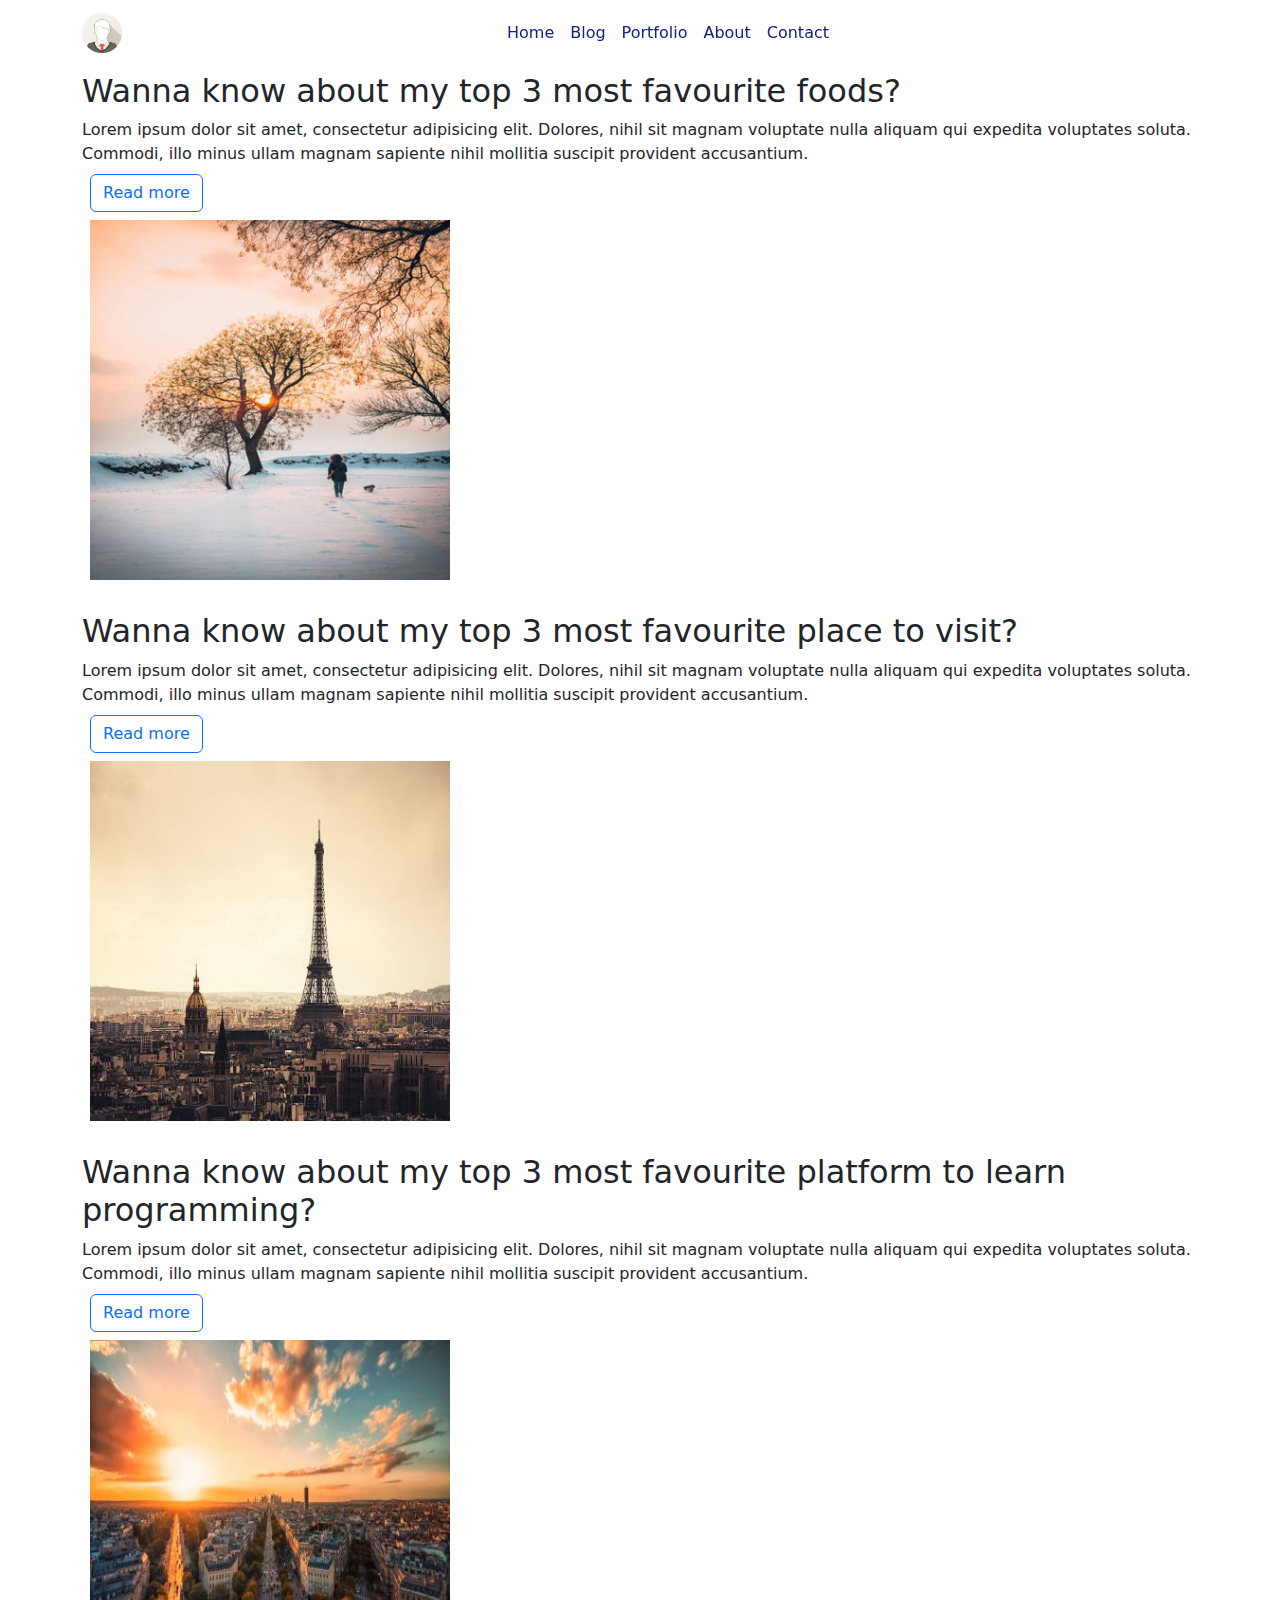
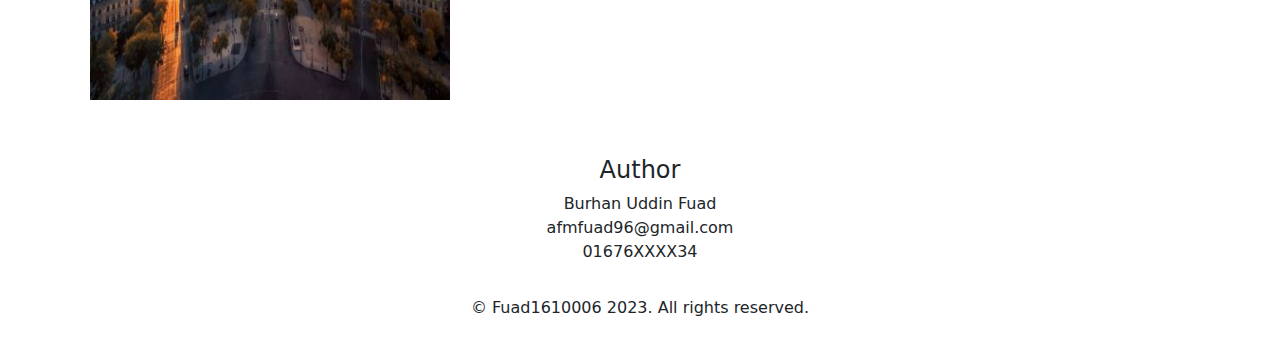
<file: Ostad_CSS_Assignment/index.html>
<!DOCTYPE html>
<html lang="en">
<head>
  <meta charset="UTF-8">
  <meta http-equiv="X-UA-Compatible" content="IE=edge">
  <meta name="viewport" content="width=device-width, initial-scale=1.0">
  <title>My Personal Blog</title>
  <link rel="stylesheet" href="assets/css/bootstrap.min.css">
  <link rel="stylesheet" href="assets/style.css">
</head>
<body>
  <nav class="navbar navbar-expand-md fixed-top navbarScroll">
    <div class="container">
        <a class="navbar-brand" href="#">
          <img src="assets/Images/logo.png" alt="logo" style="width:40px;" class="rounded-pill">
        </a>
        <button class="navbar-toggler" type="button" data-bs-toggle="collapse" data-bs-target="#navbarSupportedContent" aria-controls="navbarSupportedContent" aria-expanded="false" aria-label="Toggle navigation">
            <span class="navbar-toggler-icon"></span>
        </button>
        <div class="collapse navbar-collapse" id="navbarSupportedContent">
            <ul class="navbar-nav justify-content-center mx-auto rounded-pills">
                <li class="nav-item active">
                    <a class="nav-link " href="index.html">Home</a>
                </li>
                <li class="nav-item">
                    <a class="nav-link" href="blog_page.html">Blog</a>
                </li>
                <li class="nav-item">
                    <a class="nav-link" href="#portfolio">Portfolio</a>
                </li>
                <li class="nav-item">
                    <a class="nav-link" href="#portfolio">About</a>
                </li>
                <li class="nav-item">
                    <a class="nav-link" href="contact_page.html">Contact</a>
                </li>
            </ul>           
        </div>
    </div>
</nav>
<main>
  <div class="container">
    <div class="row">
      <div class="col-md-12 col-sm-12 col-lg-12">
        <div class="blog_post pt-5">
        <h2 class="pt-4">Wanna know about my top 3 most favourite foods?</h2>
        <a class="py-2 text-decoration-none text-dark" href="single_post_page.html">
          Lorem ipsum dolor sit amet, consectetur adipisicing elit. Dolores, nihil sit magnam voluptate nulla aliquam qui expedita voluptates soluta.
           Commodi, illo minus ullam magnam sapiente nihil mollitia suscipit provident accusantium.
          <button value="Read more" class="btn btn-outline-primary d-block m-2">Read more</button> </a>
            <img src="assets/Images/image_380x380.jpg" alt="Blog_Iamge1" class="img-fluid m-2 d-flex" height="240" width="360">
        <!-- <input type="button" value="Read more" class="btn btn-outline-primary"> -->
      </div>
      <div class="blog_post">
        <h2 class="pt-4">Wanna know about my top 3 most favourite place to visit?</h2>
        <a class="py-2 text-decoration-none text-dark" href="#">Lorem ipsum dolor sit amet, consectetur adipisicing elit. Dolores, 
          nihil sit magnam voluptate nulla aliquam qui expedita voluptates soluta. Commodi, illo minus ullam magnam sapiente nihil mollitia suscipit provident accusantium.
          <button value="Read more" class="btn btn-outline-primary m-2 d-block">Read more</button> </a>
        <img src="assets/Images/image2-380x380.jpg" alt="Blog_Iamge2" class="img-fluid m-2 d-flex" height="240" width="360">
        <!-- <input type="button" value="Read more" class="btn btn-outline-primary"> -->
      </div>
      <div class="blog_post">
        <h2 class="pt-4">Wanna know about my top 3 most favourite platform to learn programming?</h2>
        <a class="py-2 text-decoration-none text-dark" href="#">Lorem ipsum dolor sit amet, consectetur adipisicing elit. Dolores, 
          nihil sit magnam voluptate nulla aliquam qui expedita voluptates soluta. Commodi, illo minus ullam magnam sapiente nihil mollitia suscipit provident accusantium.
          <button value="Read more" class="btn btn-outline-primary m-2 d-block">Read more</button> </a>
        <img src="assets/Images/image3-380x380.jpg" alt="Blog_Iamge3" class="img-fluid m-2 d-flex" height="240" width="360">
      </div>
      </div>
    </div>
  </main>
<footer>
  <address class="text-center pt-5">
  <h4>Author</h4>
  <p>Burhan Uddin Fuad <br>
    afmfuad96@gmail.com <br>
    01676XXXX34
  </p>
  </address>
  <p class="text-center py-3 copy">&copy Fuad1610006 2023. All rights reserved.</p>
   </footer>
</body>
<script src="assets/js/bootstrap.bundle.min.js"></script>
</html>
</file>
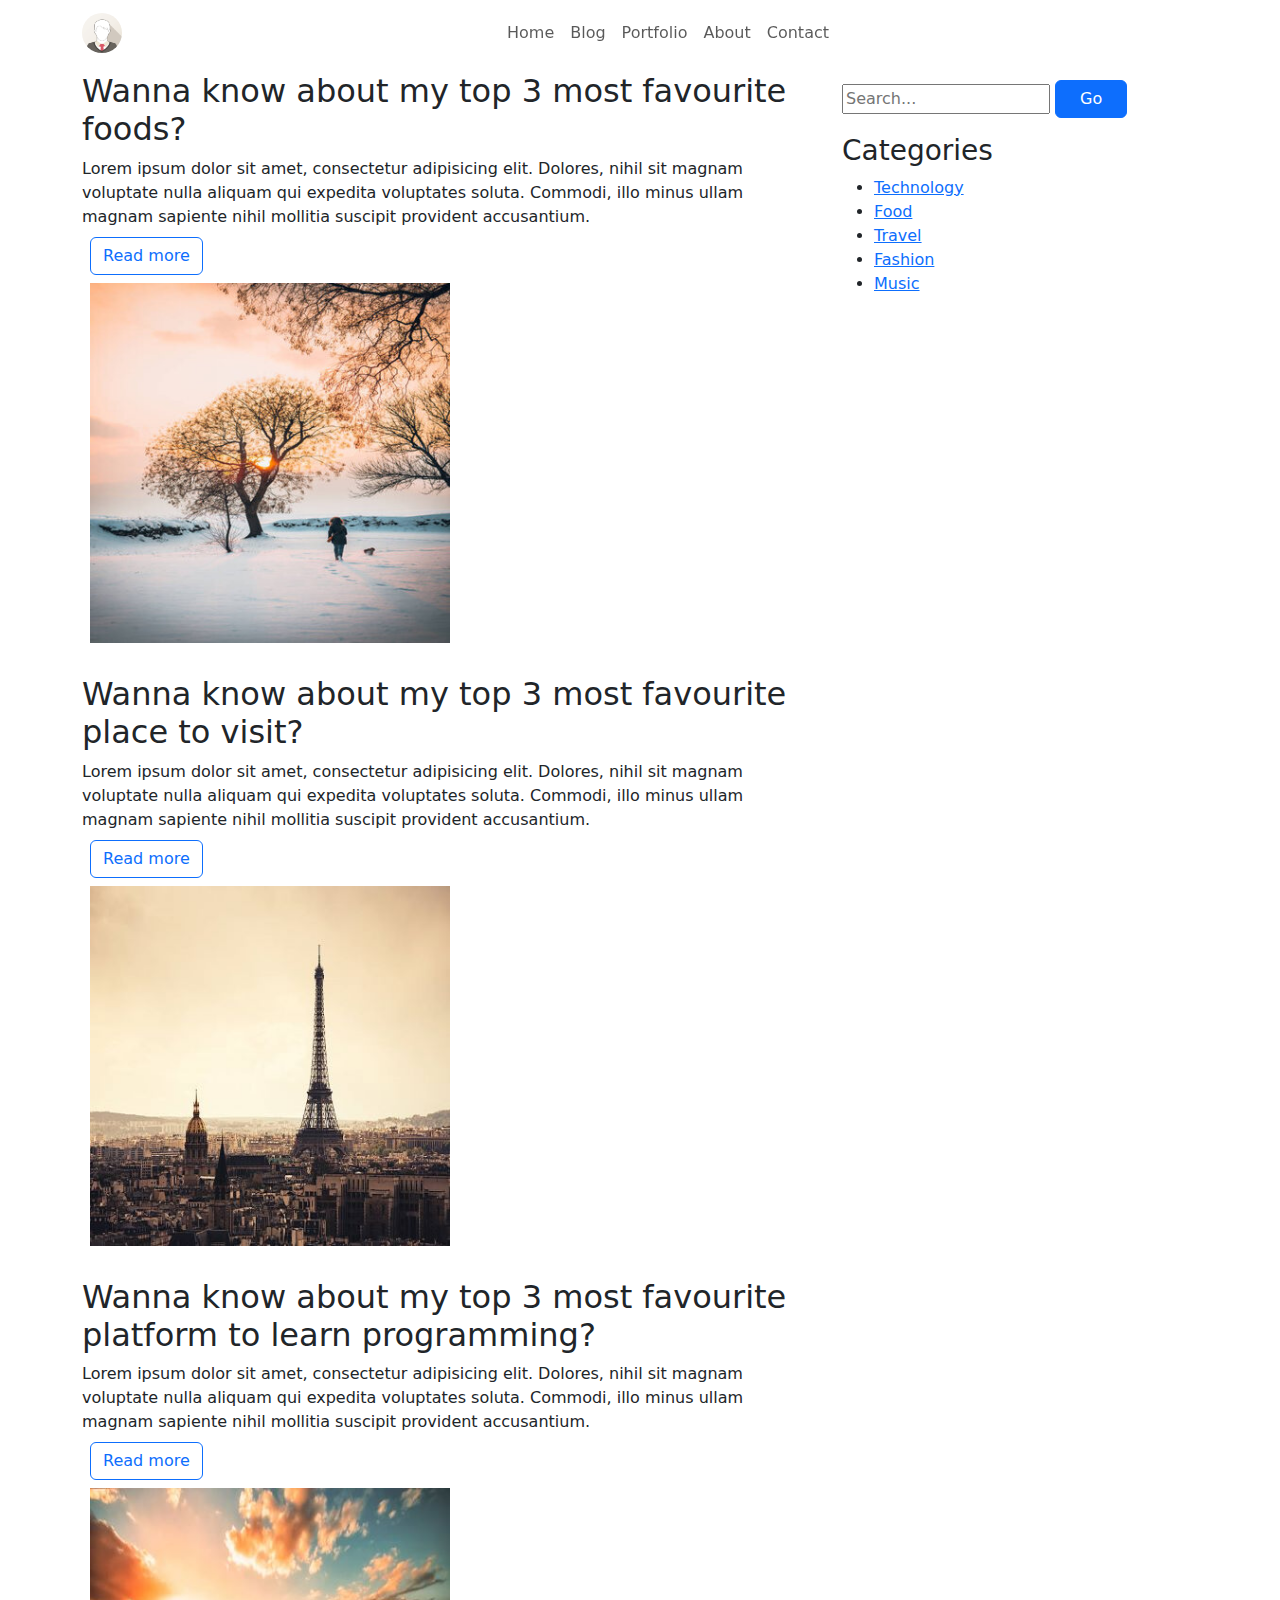
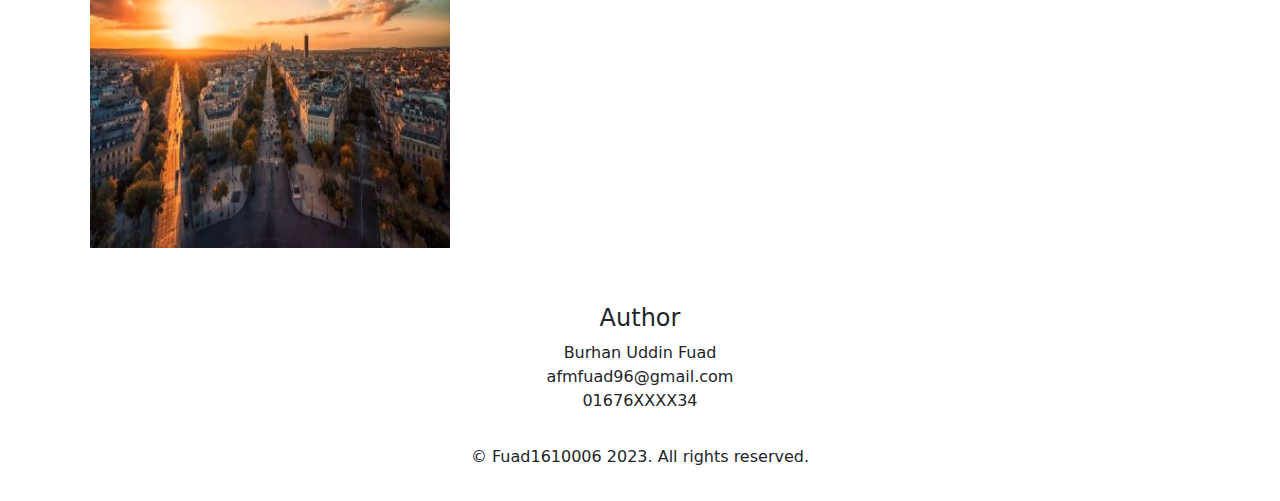
<file: Ostad_CSS_Assignment/blog_page.html>
<!DOCTYPE html>
<html lang="en">
<head>
  <meta charset="UTF-8">
  <meta http-equiv="X-UA-Compatible" content="IE=edge">
  <meta name="viewport" content="width=device-width, initial-scale=1.0">
  <title>Blog Page</title>
  <link rel="stylesheet" href="assets/css/bootstrap.min.css">
  <link rel="stylesheet" href="assets/style_blog_page.css">
</head>
<body>
  <nav class="navbar navbar-expand-md fixed-top navbarScroll">
    <div class="container">
        <a class="navbar-brand" href="#"> <img src="assets/Images/logo.png" alt="logo" style="width:40px;" class="rounded-pill"></a>
        <button class="navbar-toggler" type="button" data-bs-toggle="collapse" data-bs-target="#navbarSupportedContent" aria-controls="navbarSupportedContent" aria-expanded="false" aria-label="Toggle navigation">
            <span class="navbar-toggler-icon"></span>
        </button>
        <div class="collapse navbar-collapse" id="navbarSupportedContent">
            <ul class="navbar-nav justify-content-center mx-auto">
                <li class="nav-item active">
                    <a class="nav-link" href="index.html">Home</a>
                </li>
                <li class="nav-item">
                    <a class="nav-link" href="blog_page.html">Blog</a>
                </li>
                <li class="nav-item">
                    <a class="nav-link" href="#">Portfolio</a>
                </li>
                <li class="nav-item">
                    <a class="nav-link" href="#">About</a>
                </li>
                <li class="nav-item">
                    <a class="nav-link" href="contact_page.html">Contact</a>
                </li>
            </ul>  
        </div>
    </div>
</nav>
<main>
  <div class="container">
    <div class="row">
      <div class="col-md-8">
        <div class="blog_post pt-5">
        <h2 class="pt-4">Wanna know about my top 3 most favourite foods?</h2>
        <a class="py-2 text-decoration-none text-dark" href="single_post_page.html">
          Lorem ipsum dolor sit amet, consectetur adipisicing elit. Dolores, nihil sit magnam voluptate nulla aliquam qui expedita voluptates soluta.
           Commodi, illo minus ullam magnam sapiente nihil mollitia suscipit provident accusantium.
          <button value="Read more" class="btn btn-outline-primary d-block m-2">Read more</button> </a>
            <img src="assets/Images/image_380x380.jpg" alt="Blog_Iamge1" class="img-fluid m-2 d-flex" height="240" width="360">
        <!-- <input type="button" value="Read more" class="btn btn-outline-primary"> -->
      </div>
      <div class="blog_post">
        <h2 class="pt-4">Wanna know about my top 3 most favourite place to visit?</h2>
        <a class="py-2 text-decoration-none text-dark" href="#">Lorem ipsum dolor sit amet, consectetur adipisicing elit. Dolores, 
          nihil sit magnam voluptate nulla aliquam qui expedita voluptates soluta. Commodi, illo minus ullam magnam sapiente nihil mollitia suscipit provident accusantium.
          <button value="Read more" class="btn btn-outline-primary m-2 d-block">Read more</button> </a>
        <img src="assets/Images/image2-380x380.jpg" alt="Blog_Iamge2" class="img-fluid m-2 d-flex" height="240" width="360">
        <!-- <input type="button" value="Read more" class="btn btn-outline-primary"> -->
      </div>
      <div class="blog_post">
        <h2 class="pt-4">Wanna know about my top 3 most favourite platform to learn programming?</h2>
        <a class="py-2 text-decoration-none text-dark" href="#">Lorem ipsum dolor sit amet, consectetur adipisicing elit. Dolores, 
          nihil sit magnam voluptate nulla aliquam qui expedita voluptates soluta. Commodi, illo minus ullam magnam sapiente nihil mollitia suscipit provident accusantium.
          <button value="Read more" class="btn btn-outline-primary m-2 d-block">Read more</button> </a>
        <img src="assets/Images/image3-380x380.jpg" alt="Blog_Iamge3" class="img-fluid m-2 d-flex" height="240" width="360">
        <!-- <input type="button" value="Read more" class="btn btn-outline-primary"> -->
      </div>
     </div>
    <!-- </div> -->
  <!-- </div> -->
<!-- </main> -->
<!-- <aside> -->
  <!-- <div class="container"> -->
    <!-- <div class="row"> -->
      <div class="col-md-4 pt-3">
        <div class="sidebar pt-5">
          <form>
            <input type="text" name="search" placeholder="Search...">
            <button type="submit" class="btn btn-primary px-4 my-3">Go</button>
          </form>
          <h3>Categories</h3>
          <ul>
            <li><a href="#">Technology</a></li>
            <li><a href="#">Food</a></li>
            <li><a href="#">Travel</a></li>
            <li><a href="#">Fashion</a></li>
            <li><a href="#">Music</a></li>
          </ul>
        </div>
      </div>
    </div> 
  </div>
<!-- </aside> -->
<footer>
  <address class="text-center pt-5">
  <h4>Author</h4>
  <p>Burhan Uddin Fuad <br>
    afmfuad96@gmail.com <br>
    01676XXXX34
  </p>
  </address>
  <p class="text-center py-3">&copy Fuad1610006 2023. All rights reserved.</p>
   </footer>

</body>
<script src="assets/js/bootstrap.bundle.min.js"></script>
</html>
</file>
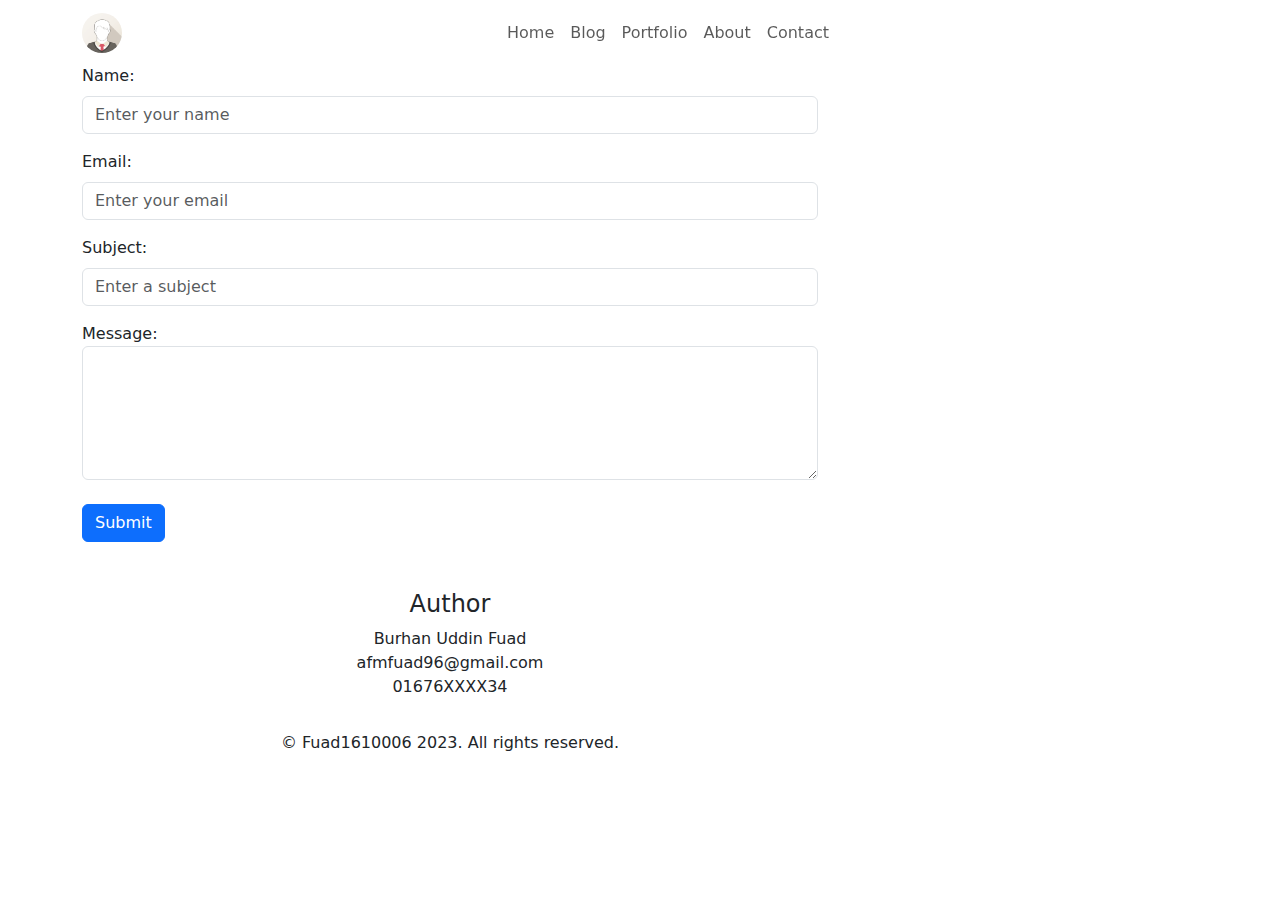
<file: Ostad_CSS_Assignment/contact_page.html>
<!DOCTYPE html>
<html lang="en">
<head>
  <meta charset="UTF-8">
  <meta http-equiv="X-UA-Compatible" content="IE=edge">
  <meta name="viewport" content="width=device-width, initial-scale=1.0">
  <title>Contact Page</title>
  <link rel="stylesheet" href="assets/css/bootstrap.min.css">
  <link rel="stylesheet" href="assets/style_contact_page.css">
</head>
<body>
  <nav class="navbar navbar-expand-md fixed-top navbarScroll">
    <div class="container">
        <a class="navbar-brand" href="#">
          <img src="assets/Images/logo.png" alt="logo" style="width:40px;" class="rounded-pill">
        </a>
        <button class="navbar-toggler" type="button" data-bs-toggle="collapse" data-bs-target="#navbarSupportedContent" aria-controls="navbarSupportedContent" aria-expanded="false" aria-label="Toggle navigation">
            <span class="navbar-toggler-icon"></span>
        </button>
        <div class="collapse navbar-collapse" id="navbarSupportedContent">
            <ul class="navbar-nav justify-content-center mx-auto">
                <li class="nav-item active">
                    <a class="nav-link" href="index.html">Home</a>
                </li>
                <li class="nav-item">
                    <a class="nav-link" href="blog_page.html">Blog</a>
                </li>
                <li class="nav-item">
                    <a class="nav-link" href="#portfolio">Portfolio</a>
                </li>
                <li class="nav-item">
                    <a class="nav-link" href="#portfolio">About</a>
                </li>
                <li class="nav-item">
                    <a class="nav-link" href="contact_page.html">Contact</a>
                </li>
            </ul>           
        </div>
    </div>
</nav>
  <div class="container">
    <div class="row">
      <div class="col-md-8 py-5">
        <form action="">
          <div class="mb-3 mt-3">
            <label for="name" class="form-label">Name:</label>
            <input type="name" class="form-control" id="email" placeholder="Enter your name" name="name">
          </div>
          <div class="mb-3 mt-3">
            <label for="email" class="form-label">Email:</label>
            <input type="email" class="form-control" id="email" placeholder="Enter your email" name="email">
          </div>
          <div class="mb-3">
            <label for="pwd" class="form-label">Subject:</label>
            <input type="text" class="form-control" id="subject" placeholder="Enter a subject" name="subject">
          </div>
          <label for="comment">Message:</label>
        <textarea class="form-control" rows="5" id="comment" name="text"></textarea><br>
          <button type="submit" class="btn btn-primary">Submit</button>
        </form>
        <footer>
          <address class="text-center pt-5">
          <h4>Author</h4>
          <p>Burhan Uddin Fuad <br>
            afmfuad96@gmail.com <br>
            01676XXXX34
          </p>
          </address>
          <p class="text-center py-3">&copy Fuad1610006 2023. All rights reserved.</p>
           </footer>
      </div>
    </div>
  </div>
</body>
<script src="assets/js/bootstrap.bundle.min.js"></script>
</html>
</file>
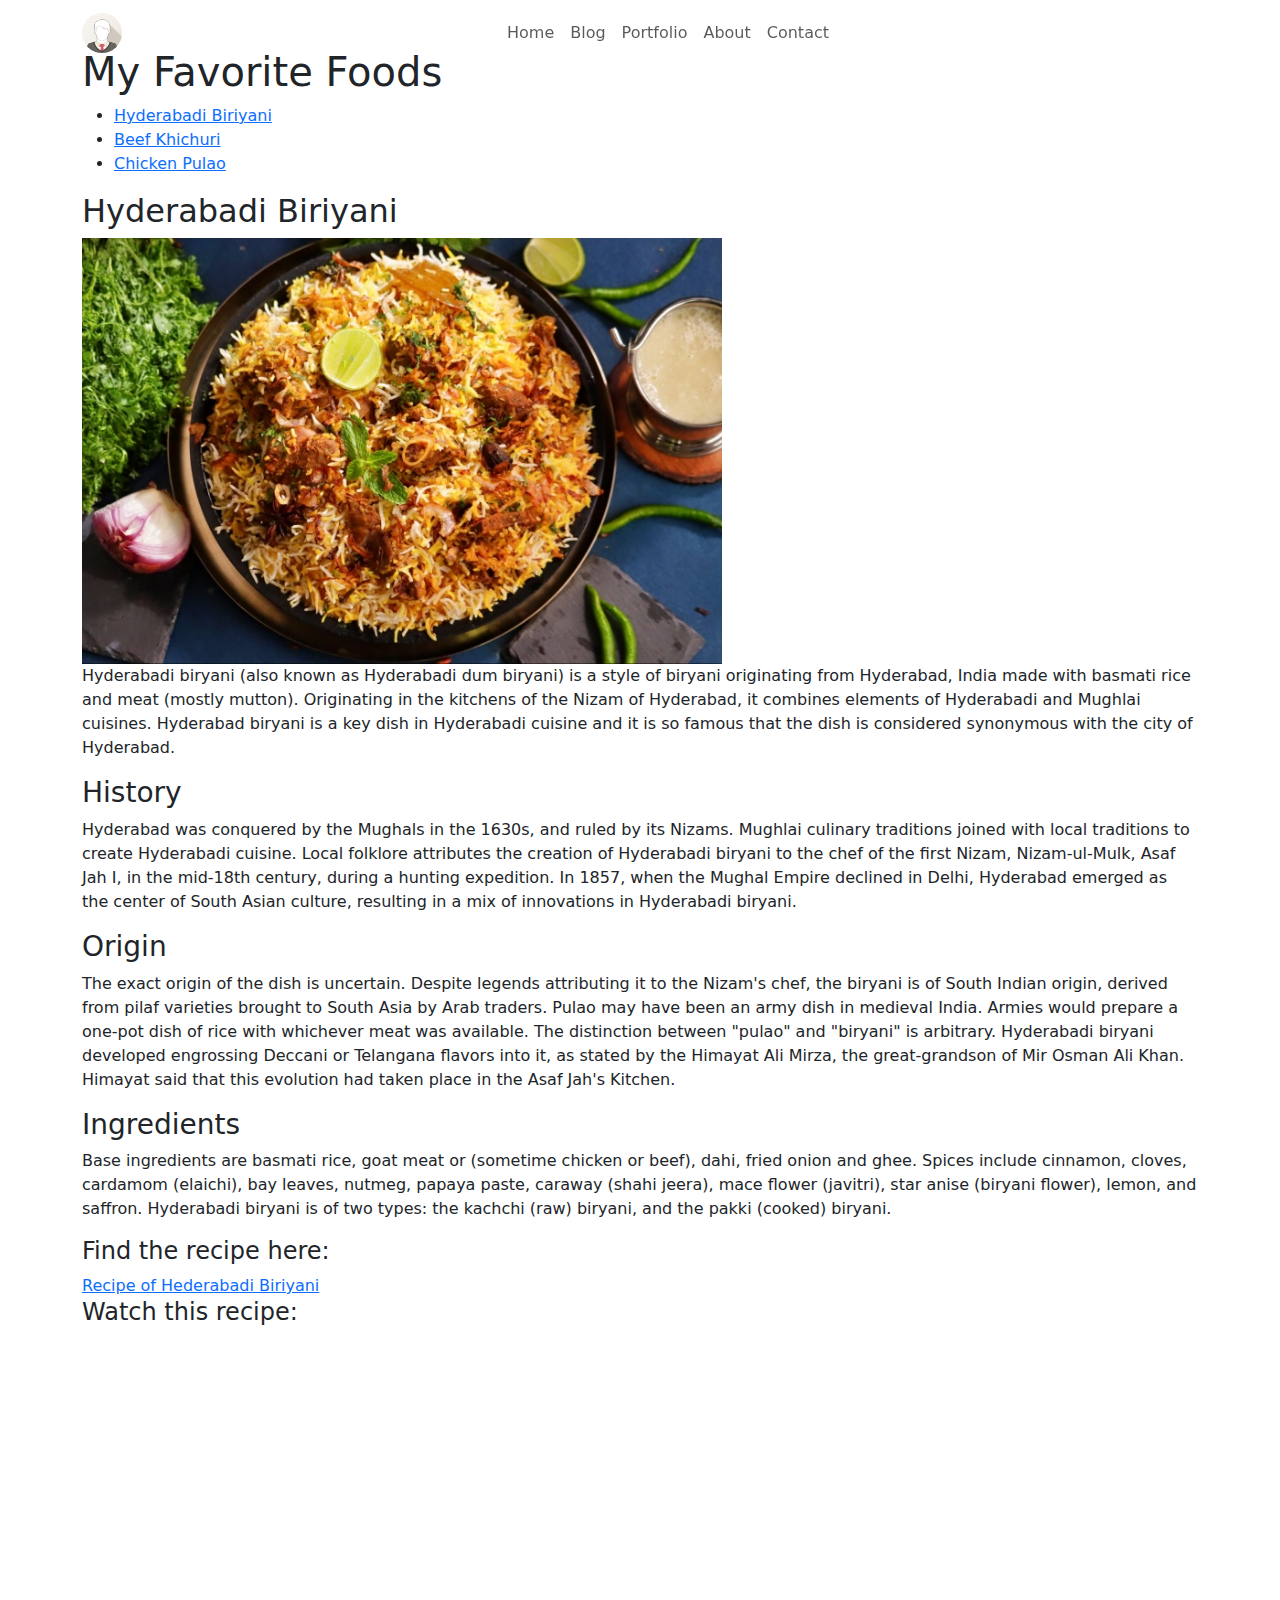
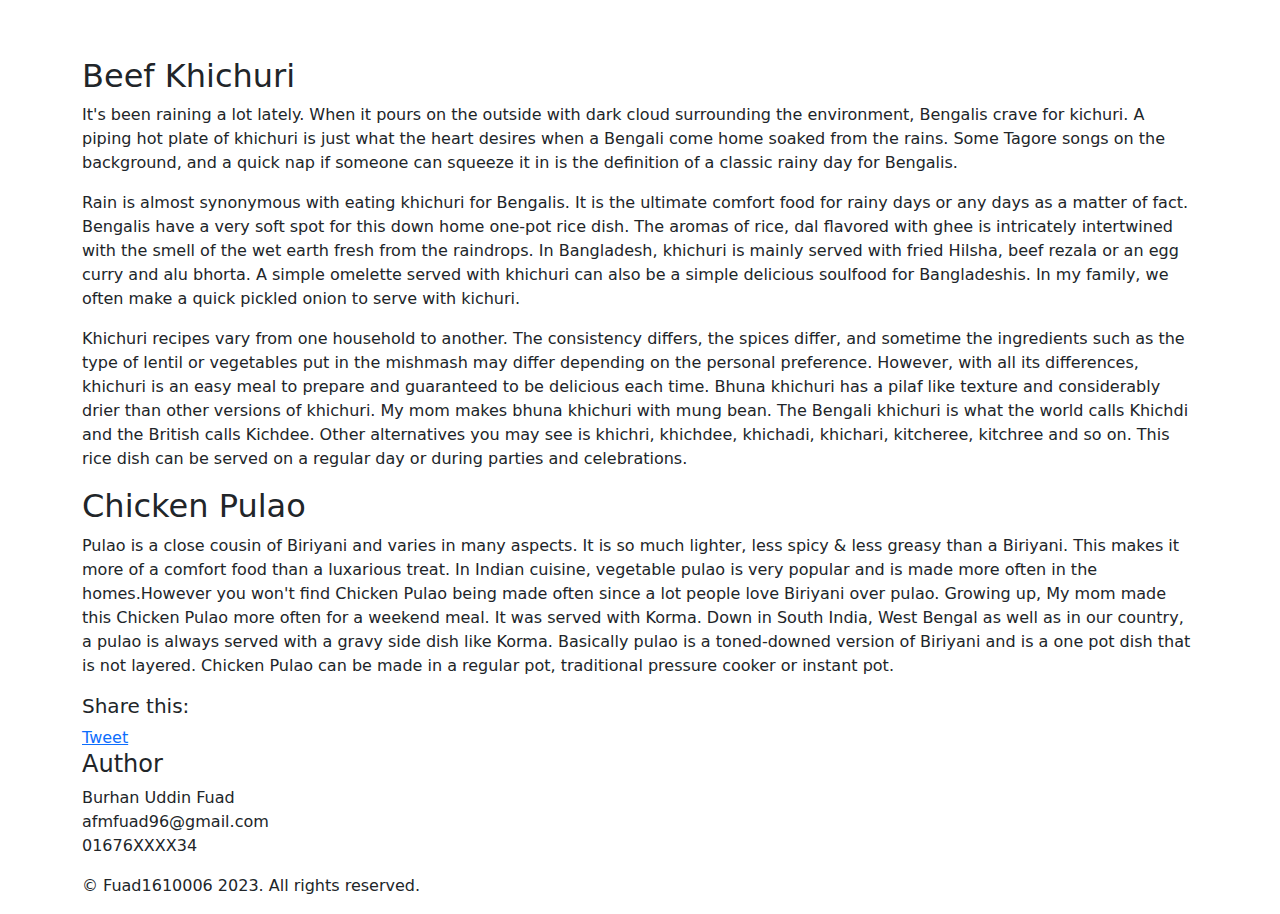
<file: Ostad_CSS_Assignment/single_post_page.html>
<!DOCTYPE html>
<html lang="en">
<head>
  <meta charset="UTF-8">
  <meta http-equiv="X-UA-Compatible" content="IE=edge">
  <meta name="viewport" content="width=device-width, initial-scale=1.0">
  <title>Single Post Page</title>
  <link rel="stylesheet" href="assets/css/bootstrap.min.css">
  <link rel="stylesheet" href="assets/style_single_post_page.css">
</head>
<body>
  <nav class="navbar navbar-expand-md fixed-top navbarScroll">
    <div class="container">
        <a class="navbar-brand" href="#">
          <img src="assets/Images/logo.png" alt="logo" style="width:40px;" class="rounded-pill">
        </a>
        <button class="navbar-toggler" type="button" data-bs-toggle="collapse" data-bs-target="#navbarSupportedContent" aria-controls="navbarSupportedContent" aria-expanded="false" aria-label="Toggle navigation">
            <span class="navbar-toggler-icon"></span>
        </button>
        <div class="collapse navbar-collapse" id="navbarSupportedContent">
            <ul class="navbar-nav justify-content-center mx-auto">
                <li class="nav-item active">
                    <a class="nav-link" href="index.html">Home</a>
                </li>
                <li class="nav-item">
                    <a class="nav-link" href="blog_page.html">Blog</a>
                </li>
                <li class="nav-item">
                    <a class="nav-link" href="#portfolio">Portfolio</a>
                </li>
                <li class="nav-item">
                    <a class="nav-link" href="#portfolio">About</a>
                </li>
                <li class="nav-item">
                    <a class="nav-link" href="contact_page.html">Contact</a>
                </li>
            </ul>           
        </div>
    </div>
</nav>
  <div class="container">
    <div class="row">
      <div class="col-md-12 col-sm-12 col-lg-12">
  <!-- <header> -->
    <div class="pt-5">
      <h1>My Favorite Foods</h1>
    </div>
   
  <!-- </header> -->
    <!-- <nav> -->
      <ul>
        <li>
            <a href="#s1">Hyderabadi Biriyani</a>
        </li>
        <li>
            <a href="#s2">Beef Khichuri</a>
        </li>
        <li>
            <a href="#s3">Chicken Pulao</a>
        </li>
      </ul>
    <!-- </nav> -->
  <main>
    <section id="s1">
      <h2>Hyderabadi Biriyani</h2>
      <div>
        <img src="assets/Images/hyderabadi_biriyani.jpg" alt="hyderabadi_biriyani" height="480" width="640" class="img-fluid">
        <p>
          Hyderabadi biryani (also known as Hyderabadi dum biryani) is a style of biryani originating from Hyderabad, India made with basmati rice and meat (mostly mutton). 
           Originating in the kitchens of the Nizam of Hyderabad, it combines elements of Hyderabadi and Mughlai cuisines. Hyderabad biryani is a key dish in Hyderabadi cuisine 
          and it is so famous that the dish is considered synonymous with the city of Hyderabad. 
        </p>
          <h3>History</h3>
          <div>
            <p>
              Hyderabad was conquered by the Mughals in the 1630s, and ruled by its Nizams. Mughlai culinary traditions joined with local traditions to create Hyderabadi cuisine. 
               Local folklore attributes the creation of Hyderabadi biryani to the chef of the first Nizam, Nizam-ul-Mulk, Asaf Jah I, in the mid-18th century, during a hunting expedition. 
              In 1857, when the Mughal Empire declined in Delhi, Hyderabad emerged as the center of South Asian culture, resulting in a mix of innovations in Hyderabadi biryani.
            </p>
          </div>
          <h3>Origin</h3>
          <div>
            <p>
              The exact origin of the dish is uncertain. Despite legends attributing it to the Nizam's chef, the biryani is of South Indian origin, derived from pilaf varieties 
              brought to South Asia by Arab traders. Pulao may have been an army dish in medieval India. Armies would prepare a one-pot dish of rice with whichever meat was available. 
              The distinction between "pulao" and "biryani" is arbitrary. Hyderabadi biryani developed engrossing Deccani or Telangana flavors into it, as stated by the Himayat Ali Mirza,
              the great-grandson of Mir Osman Ali Khan. Himayat said that this evolution had taken place in the Asaf Jah's Kitchen.
            </p>
          </div>
          <h3>Ingredients</h3>
          <div>
            <p>
              Base ingredients are basmati rice, goat meat or (sometime chicken or beef), dahi, fried onion and ghee. Spices include cinnamon, cloves, cardamom (elaichi), bay leaves,
              nutmeg, papaya paste, caraway (shahi jeera), mace flower (javitri), star anise (biryani flower), lemon, and saffron. 
              Hyderabadi biryani is of two types: the kachchi (raw) biryani, and the pakki (cooked) biryani.
            </p>
          </div>
          <aside>
          <div>
          <h4>Find the recipe here:</h4>
          <a href="https://www.banglarrannaghor.com/post/the-best-hyderabadi-dum-biryani-recipe-1" target="_blank">Recipe of Hederabadi Biriyani</a>
          </div>
          <div class="embed-responsive embed-responsive-16by9 col-lg-12 col-md-12 col-sm-12 col-xs-12">
          <h4>Watch this recipe:</h4>
          <iframe class="embed-responsive-item iframe1" width="560" height="315" src="https://www.youtube.com/embed/4oMX87uj-gU" allowfullscreen>
          </iframe>
          </div>
        </aside>
      </div>
       </section>
      <section id="s2">
      <h2>Beef Khichuri</h2>
      <div>
        <p>
          It's been raining a lot lately.  When it pours on the outside with dark cloud surrounding the environment, Bengalis crave for kichuri. 
          A piping hot plate of khichuri is just what the heart desires when a Bengali come home soaked from the rains. Some Tagore songs on the background, 
          and a quick nap if someone can squeeze it in is the definition of a classic rainy day for Bengalis. 
        </p>
        <p>
          Rain is almost synonymous with eating khichuri for Bengalis. It is the ultimate comfort food for rainy days or any days as a matter of fact. 
          Bengalis have a very soft spot for this down home one-pot rice dish. The aromas of rice, dal flavored with ghee is intricately intertwined with 
          the smell of the wet earth fresh from the raindrops. In Bangladesh, khichuri is mainly served with fried Hilsha, beef rezala or an egg curry and alu bhorta. 
          A simple omelette served with khichuri can also be a simple delicious soulfood for Bangladeshis. In my family, we often make a quick pickled onion to serve with kichuri. 
        </p>
        <p>
          Khichuri recipes vary from one household to another. The consistency differs, the spices differ, and sometime the ingredients such as the type of lentil or vegetables put in the 
          mishmash may differ depending on the personal preference. However, with all its differences, khichuri is an easy meal to prepare and guaranteed to be delicious each time. 
          Bhuna khichuri has a pilaf like texture and considerably drier than other versions of khichuri.  My mom makes bhuna khichuri with mung bean. 
          The Bengali khichuri is what the world calls Khichdi and the British calls Kichdee. Other alternatives you may see is khichri, khichdee, khichadi, khichari, kitcheree, kitchree and so on. 
          This rice dish can be served on a regular day or during parties and celebrations. 
        </p>
      </div>
       </section>
      <section id="s3">
      <h2>Chicken Pulao</h2>
      <div>
        <p>
          Pulao is a close cousin of Biriyani and varies in many aspects. It is so much lighter, less spicy & less greasy than a Biriyani. This makes it more of a comfort food than a luxarious treat. 
          In Indian cuisine, vegetable pulao is very popular and is made more often in the homes.However you won't find Chicken Pulao being made often since a lot people love Biriyani over pulao. 
          Growing up, My mom made this Chicken Pulao more often for a weekend meal. It was served with Korma. Down in South India, West Bengal as well as in our country, a pulao is always served 
           with a gravy side dish like Korma. Basically pulao is a toned-downed version of Biriyani and is a one pot dish that is not layered. Chicken Pulao can be made in a regular pot, 
            traditional pressure cooker or instant pot.
           </p>
         </div>
         <div>
          <h5>Share this:</h5>
          <a
            class="twitter-share-button"
            target="_blank"
            rel="noopener noreferrer"
            data-size="large"
            href="https://twitter.com/intent/tweet?text=I just published an article on how you can share content to Twitter from the client website"
            >
            Tweet
        </a>
         </div>
        </section>
       </main> 
      <footer>
      <address>
      <h4>Author</h4>
      <p>Burhan Uddin Fuad <br>
        afmfuad96@gmail.com <br>
        01676XXXX34
      </p>
      </address>
      <p>&copy Fuad1610006 2023. All rights reserved.</p>
       </footer>
      </div>
    </div>
</div>
</body>
<script src="assets/js/bootstrap.bundle.min.js"></script>
<script async src="https://platform.twitter.com/widgets.js" charset="utf-8"></script>

</html>
</file>
<file: Ostad_CSS_Assignment/assets/style.css>
body{
  padding: 0;
  margin: 0;
}

a.nav-link{
  color: rgb(15, 33, 134);
}
</file>
<file: Ostad_CSS_Assignment/assets/style_blog_page.css>
body{
  padding: 0;
  margin: 0;
}
</file>
<file: Ostad_CSS_Assignment/assets/style_contact_page.css>
body{
margin: 0;
padding: 0;
/* background-color: rgb(117, 158, 173); */
}
</file>
<file: Ostad_CSS_Assignment/assets/style_single_post_page.css>
body{
  padding: 0;
  margin: 0;
}
</file>
